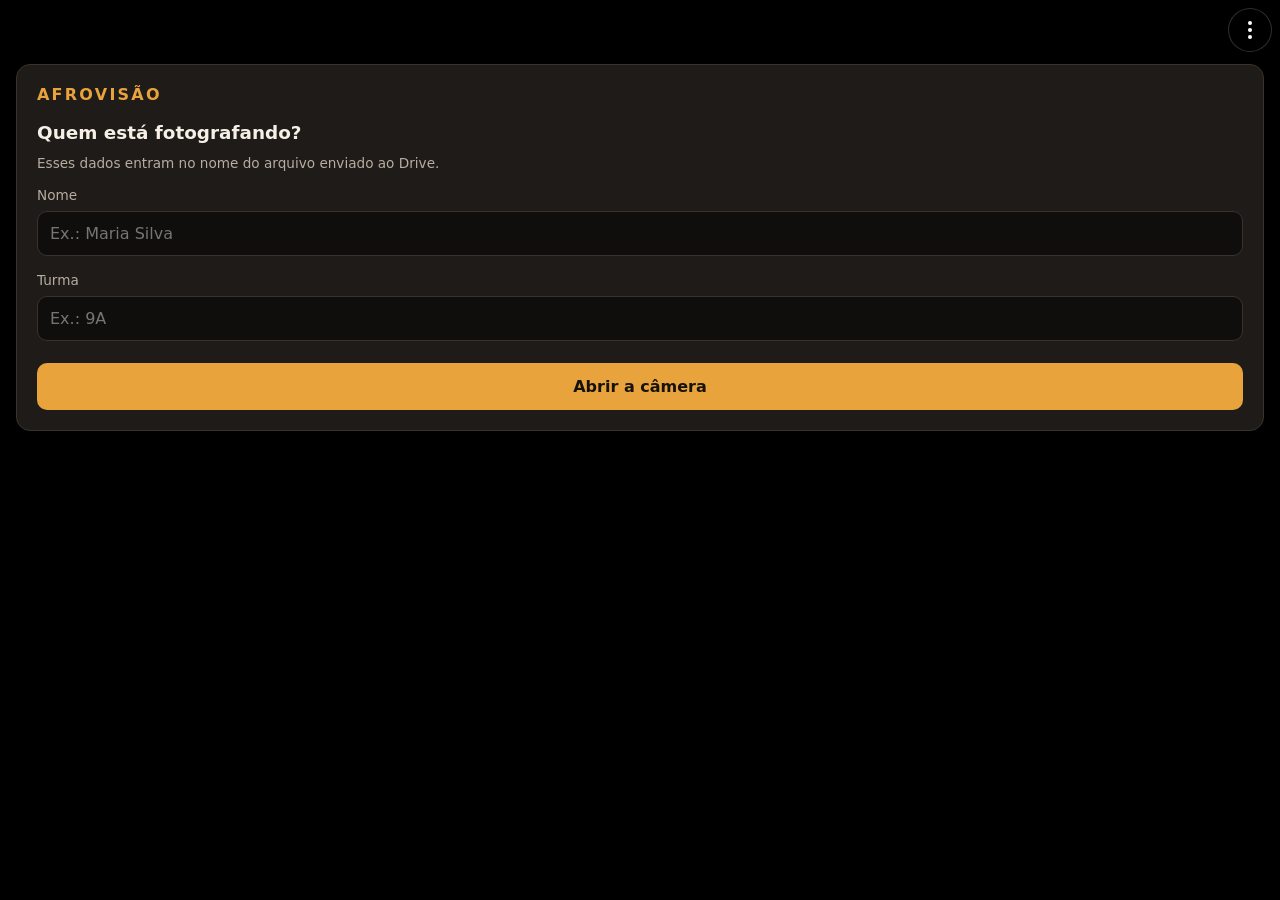
<file: index.html>
<!doctype html>
<html lang="pt-BR">
<head>
<meta charset="utf-8">
<meta name="viewport" content="width=device-width, initial-scale=1, viewport-fit=cover">
<meta name="theme-color" content="#000000">
<title>AfroVisão — Câmera</title>
<meta name="description" content="Aplicativo de câmera que envia as fotos direto para uma pasta no Google Drive.">
<link rel="manifest" href="manifest.webmanifest">
<link rel="icon" href="icons/icone-192.png">
<link rel="apple-touch-icon" href="icons/icone-192.png">
<meta name="apple-mobile-web-app-capable" content="yes">
<link rel="stylesheet" href="css/estilo.css">
</head>
<body>

<!-- Menu oculto (canto superior direito): compartilhar, configurações, trocar de aluno -->
<button id="btnMenu" class="botaoMenu" type="button" aria-label="Menu" aria-haspopup="true" aria-expanded="false">
  <svg viewBox="0 0 24 24" aria-hidden="true"><circle cx="12" cy="5" r="2"/><circle cx="12" cy="12" r="2"/><circle cx="12" cy="19" r="2"/></svg>
</button>
<div id="menu" class="menu" role="menu" hidden>
  <button id="btnCompartilhar" type="button" role="menuitem">
    <svg viewBox="0 0 24 24" aria-hidden="true"><path d="M3 3h7v7H3zm2 2v3h3V5zm9-2h7v7h-7zm2 2v3h3V5zM3 14h7v7H3zm2 2v3h3v-3zm9-2h2v2h-2zm2 2h2v2h-2zm2-2h3v2h-3zm-4 4h2v3h-2zm4 0h3v3h-2v-1h-1zm-2 2h2v1h-2z"/></svg>
    Compartilhar o site (QR Code)</button>
  <button id="btnConfig" type="button" role="menuitem">
    <svg viewBox="0 0 24 24" aria-hidden="true"><path class="traco" d="M12 15.5a3.5 3.5 0 1 0 0-7 3.5 3.5 0 0 0 0 7z"/><path class="traco" d="M19.4 15a1.7 1.7 0 0 0 .3 1.8l.1.1a2 2 0 1 1-2.8 2.8l-.1-.1a1.7 1.7 0 0 0-1.8-.3 1.7 1.7 0 0 0-1 1.5V21a2 2 0 1 1-4 0v-.1a1.7 1.7 0 0 0-1.1-1.5 1.7 1.7 0 0 0-1.8.3l-.1.1a2 2 0 1 1-2.8-2.8l.1-.1a1.7 1.7 0 0 0 .3-1.8 1.7 1.7 0 0 0-1.5-1H3a2 2 0 1 1 0-4h.1a1.7 1.7 0 0 0 1.5-1.1 1.7 1.7 0 0 0-.3-1.8l-.1-.1a2 2 0 1 1 2.8-2.8l.1.1a1.7 1.7 0 0 0 1.8.3H9a1.7 1.7 0 0 0 1-1.5V3a2 2 0 1 1 4 0v.1a1.7 1.7 0 0 0 1 1.5 1.7 1.7 0 0 0 1.8-.3l.1-.1a2 2 0 1 1 2.8 2.8l-.1.1a1.7 1.7 0 0 0-.3 1.8V9a1.7 1.7 0 0 0 1.5 1H21a2 2 0 1 1 0 4h-.1a1.7 1.7 0 0 0-1.5 1z"/></svg>
    Configurações</button>
  <button id="btnVoltarInicio" type="button" role="menuitem">
    <svg viewBox="0 0 24 24" aria-hidden="true"><path class="traco" d="M15 18l-6-6 6-6"/></svg>
    Voltar / trocar de aluno</button>
</div>

<!-- ETAPA 1: identificação -->
<section id="telaIdentificacao" class="tela ativa">
  <div class="cartao">
    <h1 id="tituloApp" class="marca">AfroVisão</h1>
    <h2>Quem está fotografando?</h2>
    <p class="ajuda">Esses dados entram no nome do arquivo enviado ao Drive.</p>
    <label for="campoNome">Nome</label>
    <input id="campoNome" type="text" autocomplete="name" placeholder="Ex.: Maria Silva" maxlength="60">
    <label for="campoTurma">Turma</label>
    <input id="campoTurma" type="text" autocomplete="off" placeholder="Ex.: 9A" maxlength="20">
    <button id="btnComecar" class="primario" type="button">Abrir a câmera</button>
    <p id="avisoIdentificacao" class="erro" hidden>Preencha o nome e a turma.</p>
  </div>
</section>

<!-- ETAPA 2: câmera -->
<section id="telaCamera" class="tela">
  <div id="palco" class="palco">
    <video id="video" playsinline autoplay muted></video>
    <canvas id="canvas" hidden></canvas>

    <!-- Área exata da foto (proporção e zoom). Fora dela fica preto. -->
    <div id="moldura" class="moldura" hidden>
      <div id="camadaTemperatura" class="camadaTemperatura"></div>
      <div id="camadaVinheta" class="camadaVinheta"></div>
      <svg id="guias" class="guias" viewBox="0 0 100 100" preserveAspectRatio="none" aria-hidden="true"></svg>
      <div id="anelFoco" class="anelFoco" hidden></div>
    </div>

    <!-- Gaveta superior -->
    <button id="btnGaveta" class="alcaGaveta" type="button" aria-label="Mostrar controles" aria-expanded="false">
      <svg viewBox="0 0 24 24" aria-hidden="true"><path class="traco" d="M6 9l6 6 6-6"/></svg>
    </button>
    <div id="gaveta" class="gaveta" hidden>
      <button id="ctlTimer" class="controle" type="button" aria-label="Temporizador">
        <svg viewBox="0 0 24 24" aria-hidden="true"><circle class="traco" cx="12" cy="13" r="8"/><path class="traco" d="M12 9v4l2 2M9 2h6"/></svg><span>DESL.</span></button>
      <button id="ctlProporcao" class="controle" type="button" aria-label="Proporção da foto">
        <svg viewBox="0 0 24 24" aria-hidden="true"><rect class="traco" x="3" y="6" width="18" height="12" rx="1.5"/></svg><span>CHEIA</span></button>
      <button id="ctlFlash" class="controle" type="button" aria-label="Flash">
        <svg viewBox="0 0 24 24" aria-hidden="true"><path class="traco" d="M13 2L4 14h7l-1 8 9-12h-7z"/></svg><span>DESL.</span></button>
      <button id="ctlExposicao" class="controle" type="button" aria-label="Exposição">
        <svg viewBox="0 0 24 24" aria-hidden="true"><rect class="traco" x="3" y="3" width="18" height="18" rx="2"/><path d="M3 21L21 3v18z"/><path class="traco" d="M6 8h4M8 6v4M14 17h4"/></svg><span>EXP</span></button>
      <button id="ctlGuias" class="controle" type="button" aria-label="Linhas guia">
        <svg viewBox="0 0 24 24" aria-hidden="true"><rect class="traco" x="3" y="3" width="18" height="18" rx="1.5"/><path class="traco" d="M9 3v18M15 3v18M3 9h18M3 15h18"/></svg><span>TERÇOS</span></button>
      <button id="ctlFoco" class="controle" type="button" aria-label="Foco">
        <svg viewBox="0 0 24 24" aria-hidden="true"><path class="traco" d="M4 8V4h4M16 4h4v4M20 16v4h-4M8 20H4v-4"/><circle class="traco" cx="12" cy="12" r="3"/></svg><span>AUTO</span></button>
    </div>

    <!-- Régua vertical de exposição (direita) e de foco manual (esquerda) -->
    <div id="reguaExposicao" class="regua direita" hidden>
      <span aria-hidden="true">+</span>
      <input id="campoExposicao" type="range" min="-2" max="2" step="0.1" value="0" aria-label="Exposição">
      <span aria-hidden="true">−</span>
    </div>
    <div id="reguaFoco" class="regua esquerda" hidden>
      <span aria-hidden="true">longe</span>
      <input id="campoDistancia" type="range" min="0" max="1" step="0.01" value="0.5" aria-label="Distância do foco">
      <span aria-hidden="true">perto</span>
    </div>

    <!-- Faixas inferiores: filtros e ajustes -->
    <div id="faixaFiltros" class="faixa" hidden></div>
    <div id="faixaAjustes" class="faixa ajustes" hidden>
      <div id="listaAjustes" class="listaAjustes"></div>
      <div class="linhaRegua">
        <input id="campoAjuste" type="range" min="-100" max="100" step="1" value="0" aria-label="Valor do ajuste">
        <button id="btnZerarAjustes" class="zerar" type="button">Zerar</button>
      </div>
    </div>

    <div id="contagem" class="contagem" role="button" tabindex="0" hidden>
      <strong id="numeroContagem">3</strong><small>Toque para cancelar</small>
    </div>
    <p id="dicaCamera" class="aviso" role="status" aria-live="polite" hidden></p>

    <div id="avisoCamera" class="avisoPalco" hidden>
      <p id="textoAvisoCamera">Não foi possível abrir a câmera.</p>
      <label class="secundario" for="campoArquivo">Tirar foto pelo aplicativo do celular</label>
      <input id="campoArquivo" type="file" accept="image/*" capture="environment" multiple hidden>
    </div>
  </div>

  <div class="painelInferior">
    <div class="linhaModos">
      <button id="btnAjustes" class="modo" type="button" aria-label="Ajustes de cor" aria-pressed="false">
        <svg viewBox="0 0 24 24" aria-hidden="true"><path class="traco" d="M4 6h10M18 6h2M4 12h4M12 12h8M4 18h12M20 18h0"/><circle class="traco" cx="16" cy="6" r="2"/><circle class="traco" cx="10" cy="12" r="2"/><circle class="traco" cx="18" cy="18" r="2"/></svg>
      </button>
      <div id="zoom" class="zoom" role="group" aria-label="Zoom"></div>
      <button id="btnFiltros" class="modo" type="button" aria-label="Filtros" aria-pressed="false">
        <svg viewBox="0 0 24 24" aria-hidden="true"><circle class="traco" cx="9" cy="9" r="5"/><circle class="traco" cx="15" cy="9" r="5"/><circle class="traco" cx="12" cy="15" r="5"/></svg>
      </button>
    </div>
    <div class="controles">
      <button id="btnGaleria" class="miniatura" type="button" aria-label="Ver fotos tiradas">
        <img id="imgUltima" alt="" hidden>
        <span id="contadorFila" class="contador">0</span>
      </button>
      <button id="btnDisparar" class="disparador" type="button" aria-label="Tirar foto"><span></span></button>
      <button id="btnTrocarCamera" class="trocar" type="button" aria-label="Trocar de câmera">
        <svg viewBox="0 0 24 24" aria-hidden="true"><path class="traco" d="M4 8h3l2-3h6l2 3h3v11H4z"/><path class="traco" d="M9 13a3 3 0 0 1 5.2-2M15 13a3 3 0 0 1-5.2 2"/><path class="traco" d="M14 9.5l.4 1.6-1.6.3M10 16.5l-.4-1.6 1.6-.3"/></svg>
      </button>
    </div>
  </div>
</section>

<!-- ETAPA 3: fila de envio -->
<section id="telaGaleria" class="tela">
  <div class="cabecalhoGaleria">
    <button id="btnVoltarCamera" class="secundario" type="button">&#8592; Câmera</button>
    <span id="resumoFila">Nenhuma foto</span>
  </div>
  <div id="grade" class="grade"></div>
  <div class="rodape">
    <button id="btnEnviar" class="primario" type="button">Enviar para o Drive</button>
    <p id="statusEnvio" class="status" role="status" aria-live="polite"></p>
    <!-- Plano B: quando o envio não funciona, a foto sai do site por outro caminho. -->
    <div class="linhaBotoes">
      <button id="btnBaixar" class="secundario" type="button">Baixar fotos</button>
      <button id="btnCompartilharFotos" class="secundario" type="button">Compartilhar…</button>
    </div>
  </div>
</section>

<!-- Configurações -->
<dialog id="dialogoConfig">
  <form method="dialog" class="cartao">
    <h2>Configurações</h2>
    <label for="campoQualidade">Qualidade da imagem</label>
    <select id="campoQualidade">
      <option value="1200">Leve (1200 px)</option>
      <option value="1600" selected>Média (1600 px)</option>
      <option value="2400">Alta (2400 px)</option>
    </select>
    <div class="linhaBotoes">
      <button id="btnTestarConexao" class="secundario" type="button">Testar conexão</button>
      <button id="btnSalvarConfig" class="primario" type="button">Salvar</button>
    </div>
    <p id="statusConfig" class="status" role="status" aria-live="polite"></p>
    <button id="btnAtualizarApp" class="secundario largura" type="button">Atualizar o aplicativo</button>
    <p class="ajuda">Use se este aparelho estiver com uma versão antiga do site.</p>
    <details id="detalhesAvancado">
      <summary>Avançado</summary>
      <pre id="diagnostico" class="diagnostico">Consultando o script…</pre>
      <p class="ajuda">Se você publicou uma implantação nova do Apps Script, cole aqui
        a URL terminada em <code>/exec</code>. Vale só neste aparelho.</p>
      <input id="campoEndpointApp" type="url" inputmode="url"
             placeholder="https://script.google.com/macros/s/.../exec">
      <div class="linhaBotoes">
        <button id="btnUsarEndereco" class="secundario" type="button">Usar este endereço</button>
        <button id="btnEnderecoPadrao" class="secundario" type="button">Voltar ao padrão</button>
      </div>
    </details>
    <button class="fechar" value="fechar" aria-label="Fechar">&times;</button>
  </form>
</dialog>

<!-- Compartilhar: QR Code do próprio site -->
<dialog id="dialogoQr">
  <form method="dialog" class="cartao cartaoQr">
    <h2>Abrir em outro celular</h2>
    <p class="ajuda">Aponte a câmera do outro aparelho para o código.</p>
    <div id="quadroQr" class="quadroQr" role="img" aria-label="QR Code com o endereço do site"></div>
    <p id="enderecoSite" class="enderecoSite"></p>
    <div class="linhaBotoes">
      <button id="btnCopiarLink" class="secundario" type="button">Copiar link</button>
      <button id="btnEnviarLink" class="primario" type="button">Enviar…</button>
    </div>
    <p id="statusQr" class="status" role="status" aria-live="polite"></p>
    <button class="fechar" value="fechar" aria-label="Fechar">&times;</button>
  </form>
</dialog>

<script src="js/config.js"></script>
<script src="js/atualizar.js"></script>
<script src="js/banco.js"></script>
<script src="js/ajustes.js"></script>
<script src="js/qrcode.js"></script>
<script src="js/compartilhar.js"></script>
<script src="js/app.js"></script>
</body>
</html>
</file>
<file: css/estilo.css>
:root {
  --fundo: #000000;
  --fundo-cartao: #1e1b18;
  --borda: #3a332c;
  --texto: #f5efe6;
  --texto-fraco: #b8ada0;
  --destaque: #e8a33d;
  --destaque-escuro: #c07c1c;
  --erro: #ff6b5e;
  --ok: #5fd08a;
  --raio: 14px;
}

* { box-sizing: border-box; }

/* Regras de classe (ex.: display: flex) venceriam o atributo hidden do navegador. */
[hidden] { display: none !important; }

html, body {
  margin: 0;
  height: 100%;
  background: var(--fundo);
  color: var(--texto);
  font-family: system-ui, -apple-system, "Segoe UI", Roboto, sans-serif;
  overscroll-behavior: none;
}

body {
  display: flex;
  flex-direction: column;
  padding: env(safe-area-inset-top) env(safe-area-inset-right) env(safe-area-inset-bottom) env(safe-area-inset-left);
}

.tela { display: none; flex: 1 1 auto; min-height: 0; flex-direction: column; }
.tela.ativa { display: flex; }
#telaIdentificacao { padding-top: 48px; overflow-y: auto; }

/* ---------- formulários e cartões ---------- */
.cartao {
  background: var(--fundo-cartao);
  border: 1px solid var(--borda);
  border-radius: var(--raio);
  padding: 20px;
  margin: 16px;
  display: flex;
  flex-direction: column;
  gap: 8px;
}

.cartao h2 { margin: 0 0 4px; font-size: 1.15rem; }
.marca {
  margin: 0 0 10px;
  font-size: 1rem;
  letter-spacing: 0.14em;
  text-transform: uppercase;
  color: var(--destaque);
}

label {
  font-size: 0.85rem;
  color: var(--texto-fraco);
  margin-top: 8px;
}

input, select {
  font: inherit;
  padding: 12px;
  border-radius: 10px;
  border: 1px solid var(--borda);
  background: #100e0c;
  color: var(--texto);
  width: 100%;
}

input:focus, select:focus { outline: 2px solid var(--destaque); outline-offset: 1px; }

button { font: inherit; cursor: pointer; }

.primario {
  margin-top: 14px;
  padding: 14px;
  border: 0;
  border-radius: 10px;
  background: var(--destaque);
  color: #17130c;
  font-weight: 700;
}
.primario:disabled { opacity: 0.5; }

.secundario {
  padding: 10px 14px;
  border-radius: 10px;
  border: 1px solid var(--borda);
  background: transparent;
  color: var(--texto);
  display: inline-block;
  text-align: center;
}

.linhaBotoes { display: flex; gap: 8px; margin-top: 14px; }
.linhaBotoes > * { flex: 1; margin-top: 0; }

.ajuda { color: var(--texto-fraco); font-size: 0.85rem; margin: 0; }
.erro { color: var(--erro); font-size: 0.9rem; }
.status { min-height: 1.2em; font-size: 0.9rem; color: var(--texto-fraco); margin: 10px 0 0; }
.status.ok { color: var(--ok); }
.status.ruim { color: var(--erro); }

/* ---------- câmera (tela cheia) ---------- */
#telaCamera { background: #000; }
.palco {
  position: relative;
  flex: 1 1 auto;
  min-height: 0;
  background: #000;
  overflow: hidden;
}

/* "contain": a imagem inteira, sem cortes; a moldura marca o que vira foto. */
#video { position: absolute; inset: 0; width: 100%; height: 100%; object-fit: contain; transform-origin: center; }

.moldura {
  position: absolute;
  z-index: 1;
  touch-action: none;           /* pinça e toque ficam com o aplicativo */
  box-shadow: 0 0 0 100vmax #000;   /* fora da foto: preto */
}
.camadaTemperatura, .camadaVinheta { position: absolute; inset: 0; pointer-events: none; }
.camadaTemperatura { mix-blend-mode: soft-light; opacity: 0; }
.guias { position: absolute; inset: 0; width: 100%; height: 100%; pointer-events: none; }
.guias line { stroke: rgba(255, 255, 255, 0.7); stroke-width: 1; vector-effect: non-scaling-stroke; }
.guias line.sombra { stroke: rgba(0, 0, 0, 0.3); stroke-width: 3; }
.moldura.comCentro::before,
.moldura.comCentro::after {
  content: "";
  position: absolute;
  left: 50%;
  top: 50%;
  background: rgba(255, 255, 255, 0.85);
  box-shadow: 0 0 2px rgba(0, 0, 0, 0.6);
  transform: translate(-50%, -50%);
  pointer-events: none;
}
.moldura.comCentro::before { width: 28px; height: 2px; }
.moldura.comCentro::after { width: 2px; height: 28px; }

.anelFoco {
  position: absolute;
  width: 74px;
  height: 74px;
  margin: -37px 0 0 -37px;
  border: 2px solid #ffd60a;
  border-radius: 50%;
  pointer-events: none;
  box-shadow: 0 0 0 1px rgba(0, 0, 0, 0.35);
}
.anelFoco.aviso { border-color: rgba(255, 255, 255, 0.6); border-style: dashed; }
.anelFoco.animar { animation: focar 600ms ease-out forwards; }
@keyframes focar {
  0% { transform: scale(1.5); opacity: 0; }
  60% { transform: scale(0.92); opacity: 1; }
  100% { transform: scale(1); opacity: 1; }
}

.flash {
  position: absolute;
  inset: 0;
  z-index: 6;
  background: #fff;
  opacity: 0;
  pointer-events: none;
}
.flash.piscar { animation: piscar 260ms ease-out; }
@keyframes piscar { 0% { opacity: 0.85; } 100% { opacity: 0; } }

svg { width: 24px; height: 24px; fill: currentColor; }
svg .traco { fill: none; stroke: currentColor; stroke-width: 1.8; stroke-linecap: round; stroke-linejoin: round; }

/* ---------- menu oculto (⋮) ---------- */
.botaoMenu {
  position: fixed;
  top: calc(8px + env(safe-area-inset-top));
  right: calc(8px + env(safe-area-inset-right));
  z-index: 20;
  width: 44px;
  height: 44px;
  border-radius: 50%;
  border: 1px solid rgba(255, 255, 255, 0.18);
  background: rgba(0, 0, 0, 0.45);
  color: #fff;
  display: flex;
  align-items: center;
  justify-content: center;
  padding: 0;
}
.menu {
  position: fixed;
  top: calc(58px + env(safe-area-inset-top));
  right: calc(8px + env(safe-area-inset-right));
  z-index: 21;
  min-width: 250px;
  padding: 6px;
  border-radius: var(--raio);
  border: 1px solid var(--borda);
  background: rgba(24, 21, 18, 0.97);
  box-shadow: 0 10px 30px rgba(0, 0, 0, 0.5);
  display: flex;
  flex-direction: column;
}
.menu button {
  display: flex;
  align-items: center;
  gap: 12px;
  padding: 12px;
  border: 0;
  border-radius: 10px;
  background: none;
  color: var(--texto);
  text-align: left;
  font-size: 0.95rem;
}
.menu button:active, .menu button:hover { background: rgba(255, 255, 255, 0.08); }
.menu svg { width: 20px; height: 20px; color: var(--destaque); flex: 0 0 auto; }

/* ---------- gaveta superior ---------- */
.alcaGaveta {
  position: absolute;
  top: 0;
  left: 50%;
  transform: translateX(-50%);
  z-index: 4;
  width: 64px;
  height: 36px;
  border: 0;
  background: none;
  color: #fff;
  padding: 0;
  display: flex;
  align-items: center;
  justify-content: center;
}
.alcaGaveta svg { transition: transform 200ms ease; filter: drop-shadow(0 1px 2px rgba(0,0,0,.7)); }
.alcaGaveta.aberta svg { transform: rotate(180deg); }

.gaveta {
  position: absolute;
  top: 58px;
  left: 50%;
  transform: translateX(-50%);
  z-index: 4;
  width: max-content;
  max-width: calc(100% - 24px);
  display: flex;
  flex-wrap: wrap;
  justify-content: center;
  gap: 10px;
}
.controle {
  min-width: 58px;
  height: 58px;
  padding: 6px 10px;
  border-radius: 12px;
  border: 1px solid rgba(255, 255, 255, 0.16);
  background: rgba(20, 20, 20, 0.72);
  color: #fff;
  display: flex;
  flex-direction: column;
  align-items: center;
  justify-content: center;
  gap: 4px;
  backdrop-filter: blur(6px);
  -webkit-backdrop-filter: blur(6px);
}
.controle svg { width: 22px; height: 22px; }
.controle span { font-size: 0.66rem; letter-spacing: 0.06em; font-weight: 600; }
.controle.ligado { color: #ffd60a; }
.controle.aberto { background: rgba(120, 90, 30, 0.75); border-color: rgba(255, 214, 10, 0.5); }
.controle.indisponivel { opacity: 0.4; }

/* ---------- réguas verticais ---------- */
.regua {
  position: absolute;
  top: 50%;
  transform: translateY(-50%);
  z-index: 3;
  width: 44px;
  height: 240px;
  padding: 8px 0;
  border-radius: 22px;
  background: rgba(0, 0, 0, 0.55);
  color: #fff;
  display: flex;
  flex-direction: column;
  align-items: center;
  justify-content: space-between;
  font-size: 0.9rem;
}
.regua.direita { right: 14px; }
.regua.esquerda { left: 14px; font-size: 0.6rem; }
.regua input[type="range"] {
  width: 170px;               /* vira a altura depois de girar */
  height: 28px;
  margin: 0;
  padding: 0;
  border: 0;
  background: none;
  transform: rotate(-90deg);
  accent-color: #fff;
  flex: 0 0 auto;
  position: relative;
  top: 0;
}
.regua input[type="range"]:focus { outline: none; }

/* ---------- faixas de filtros e ajustes ---------- */
.faixa {
  position: absolute;
  left: 0;
  right: 0;
  bottom: 8px;
  z-index: 3;
  display: flex;
  gap: 10px;
  padding: 4px 14px;
  overflow-x: auto;
  scrollbar-width: none;
  -webkit-overflow-scrolling: touch;
}
.faixa::-webkit-scrollbar { display: none; }

.cartaoFiltro {
  flex: 0 0 auto;
  width: 68px;
  padding: 4px;
  border-radius: 14px;
  border: 1px solid rgba(255, 255, 255, 0.16);
  background: rgba(20, 20, 20, 0.7);
  color: #fff;
  display: flex;
  flex-direction: column;
  align-items: center;
  gap: 4px;
  font-size: 0.68rem;
}
.cartaoFiltro .amostra {
  width: 100%;
  aspect-ratio: 1;
  border-radius: 10px;
  background:
    radial-gradient(circle at 30% 30%, #ffd9a0 0 18%, transparent 19%),
    linear-gradient(160deg, #4aa3df 0%, #8fd1c4 45%, #e8a33d 70%, #a0522d 100%);
}
.cartaoFiltro.ativo { border-color: #ffd60a; background: rgba(255, 214, 10, 0.18); }

.faixa.ajustes { flex-direction: column; gap: 8px; overflow: visible; padding: 0 12px; }
.listaAjustes { display: flex; gap: 8px; overflow-x: auto; scrollbar-width: none; }
.listaAjustes::-webkit-scrollbar { display: none; }
.cartaoAjuste {
  flex: 1 0 64px;
  height: 56px;
  border-radius: 12px;
  border: 1px solid rgba(255, 255, 255, 0.16);
  background: rgba(20, 20, 20, 0.72);
  color: #fff;
  display: flex;
  flex-direction: column;
  align-items: center;
  justify-content: center;
  gap: 2px;
  padding: 4px 6px;
}
.cartaoAjuste strong { font-size: 0.95rem; font-variant-numeric: tabular-nums; }
.cartaoAjuste span { font-size: 0.62rem; letter-spacing: 0.04em; text-transform: uppercase; color: rgba(255,255,255,.7); }
.cartaoAjuste.alterado strong { color: #ffd60a; }
.cartaoAjuste.ativo { border-color: #ffd60a; background: rgba(255, 214, 10, 0.18); }
.linhaRegua {
  display: flex;
  align-items: center;
  gap: 10px;
  padding: 6px 12px;
  border-radius: 999px;
  background: rgba(0, 0, 0, 0.6);
}
.linhaRegua input[type="range"] { flex: 1; padding: 0; border: 0; background: none; accent-color: #ffd60a; height: 28px; }
.zerar { border: 0; background: none; color: #fff; font-size: 0.8rem; padding: 4px 6px; text-decoration: underline; }

/* ---------- contagem e avisos ---------- */
.contagem {
  position: absolute;
  inset: 0;
  z-index: 5;
  display: flex;
  flex-direction: column;
  align-items: center;
  justify-content: center;
  gap: 8px;
  background: rgba(0, 0, 0, 0.35);
  color: #fff;
  cursor: pointer;
}
.contagem strong { font-size: 6rem; font-weight: 300; line-height: 1; text-shadow: 0 2px 12px rgba(0,0,0,.6); }
.contagem small { font-size: 0.85rem; opacity: 0.85; }

.aviso {
  position: absolute;
  top: 48px;
  left: 50%;
  transform: translateX(-50%);
  z-index: 5;
  max-width: calc(100% - 32px);
  margin: 0;
  padding: 8px 14px;
  border-radius: 999px;
  background: rgba(0, 0, 0, 0.72);
  color: #fff;
  font-size: 0.85rem;
  text-align: center;
  pointer-events: none;
}
.gaveta:not([hidden]) ~ .aviso { top: auto; bottom: 16px; }

.avisoPalco {
  position: absolute;
  inset: 0;
  z-index: 7;
  display: flex;
  flex-direction: column;
  align-items: center;
  justify-content: center;
  gap: 14px;
  padding: 24px;
  text-align: center;
  background: var(--fundo);
}

/* ---------- parte de baixo ---------- */
.painelInferior {
  flex: 0 0 auto;
  background: #000;
  padding: 10px 16px calc(14px + env(safe-area-inset-bottom));
}
.linhaModos {
  display: flex;
  align-items: center;
  justify-content: center;
  gap: 18px;
  margin-bottom: 14px;
}
.modo {
  width: 44px;
  height: 44px;
  border-radius: 50%;
  border: 0;
  background: none;
  color: #fff;
  display: flex;
  align-items: center;
  justify-content: center;
  padding: 0;
}
.modo.ligado { color: #ffd60a; }
.modo.aberto { background: rgba(255, 255, 255, 0.16); }

.zoom {
  display: flex;
  gap: 4px;
  padding: 4px;
  border-radius: 12px;
  border: 1px solid rgba(255, 255, 255, 0.18);
  background: rgba(255, 255, 255, 0.06);
}
.zoom button {
  min-width: 48px;
  height: 34px;
  padding: 0 10px;
  border: 0;
  border-radius: 9px;
  background: none;
  color: rgba(255, 255, 255, 0.75);
  font-size: 0.85rem;
  font-weight: 600;
  font-variant-numeric: tabular-nums;
}
.zoom button.ativo { background: rgba(255, 255, 255, 0.22); color: #ffd60a; }

.controles {
  display: flex;
  align-items: center;
  justify-content: space-between;
  max-width: 340px;
  margin: 0 auto;
}
.miniatura, .trocar {
  position: relative;
  width: 56px;
  height: 56px;
  border-radius: 50%;
  border: 0;
  background: rgba(255, 255, 255, 0.12);
  color: #fff;
  padding: 0;
  display: flex;
  align-items: center;
  justify-content: center;
}
.miniatura { border-radius: 12px; overflow: visible; }
.miniatura img { width: 100%; height: 100%; object-fit: cover; border-radius: 12px; border: 2px solid rgba(255,255,255,.85); }
.trocar svg { width: 28px; height: 28px; }

.disparador {
  width: 80px;
  height: 80px;
  border-radius: 50%;
  border: 4px solid rgba(255, 255, 255, 0.55);
  background: transparent;
  display: flex;
  align-items: center;
  justify-content: center;
  padding: 0;
}
.disparador span {
  width: 64px;
  height: 64px;
  border-radius: 50%;
  background: #fff;
  transition: transform 120ms ease;
}
.disparador:active span { transform: scale(0.86); }
.disparador:disabled { opacity: 0.4; }

.contador {
  position: absolute;
  top: -6px;
  right: -6px;
  min-width: 22px;
  height: 22px;
  padding: 0 6px;
  border-radius: 11px;
  background: var(--destaque);
  color: #17130c;
  font-size: 0.75rem;
  font-weight: 700;
  display: flex;
  align-items: center;
  justify-content: center;
}

/* ---------- galeria ---------- */
.cabecalhoGaleria {
  padding-right: 64px !important;   /* espaço do botão de menu */
  display: flex;
  align-items: center;
  justify-content: space-between;
  gap: 10px;
  padding: 12px 16px;
}
.cabecalhoGaleria span { color: var(--texto-fraco); font-size: 0.9rem; }

.grade {
  flex: 1 1 auto;
  overflow-y: auto;
  display: grid;
  grid-template-columns: repeat(auto-fill, minmax(110px, 1fr));
  gap: 10px;
  padding: 0 16px 16px;
  align-content: start;
}

.itemFoto {
  position: relative;
  aspect-ratio: 3 / 4;
  border-radius: 10px;
  overflow: hidden;
  border: 1px solid var(--borda);
  background: #000;
}
.itemFoto img { width: 100%; height: 100%; object-fit: cover; display: block; }

.itemFoto .selo {
  position: absolute;
  left: 0;
  right: 0;
  bottom: 0;
  padding: 4px 6px;
  font-size: 0.72rem;
  text-align: center;
  background: rgba(0, 0, 0, 0.65);
}
.selo.enviando { color: var(--destaque); }
.selo.enviada { color: var(--ok); }
.selo.falhou { color: var(--erro); }

.itemFoto .remover {
  position: absolute;
  top: 4px;
  right: 4px;
  width: 28px;
  height: 28px;
  border-radius: 50%;
  border: 0;
  background: rgba(0, 0, 0, 0.65);
  color: var(--texto);
  font-size: 1rem;
  line-height: 1;
}

.vazio { grid-column: 1 / -1; color: var(--texto-fraco); text-align: center; padding: 40px 10px; }

.rodape {
  flex: 0 0 auto;
  padding: 12px 16px calc(16px + env(safe-area-inset-bottom));
  border-top: 1px solid var(--borda);
}
.rodape .primario { margin-top: 0; width: 100%; }

/* ---------- diálogo ---------- */
dialog {
  border: 0;
  background: transparent;
  color: var(--texto);   /* o padrão do navegador é texto preto: os títulos sumiam */
  padding: 0;
  max-width: 480px;
  width: 100%;
}
dialog::backdrop { background: rgba(0, 0, 0, 0.7); }
dialog .cartao { position: relative; margin: 0; }
.fechar {
  position: absolute;
  top: 8px;
  right: 10px;
  background: none;
  border: 0;
  color: var(--texto-fraco);
  font-size: 1.6rem;
  line-height: 1;
}

.secundario.largura { width: 100%; margin-top: 14px; }

.divisor { border: 0; border-top: 1px solid var(--borda); margin: 18px 0 4px; }
.subtitulo { font-size: 0.95rem; margin: 6px 0; color: var(--texto-fraco); }
.diagnostico {
  margin: 0;
  padding: 10px;
  border: 1px solid var(--borda);
  border-radius: 8px;
  background: #100e0c;
  color: var(--texto-fraco);
  font-size: 0.78rem;
  line-height: 1.5;
  white-space: pre-wrap;
  word-break: break-word;
}
.diagnostico .bom { color: var(--ok); }
.diagnostico .ruim { color: var(--erro); }
details summary { cursor: pointer; color: var(--texto-fraco); font-size: 0.85rem; margin-top: 14px; }

/* ---------- compartilhar (QR Code) ---------- */
.cartaoQr { align-items: center; text-align: center; }
.quadroQr {
  width: min(72vw, 280px);
  aspect-ratio: 1;
  margin: 10px 0 4px;
  padding: 12px;
  border-radius: 12px;
  background: #fff;   /* QR precisa de fundo claro para ser lido */
}
.quadroQr svg { display: block; width: 100%; height: 100%; }
.enderecoSite { margin: 4px 0 0; font-size: 0.85rem; color: var(--texto-fraco); word-break: break-all; }
.cartaoQr .linhaBotoes { width: 100%; }
</file>
